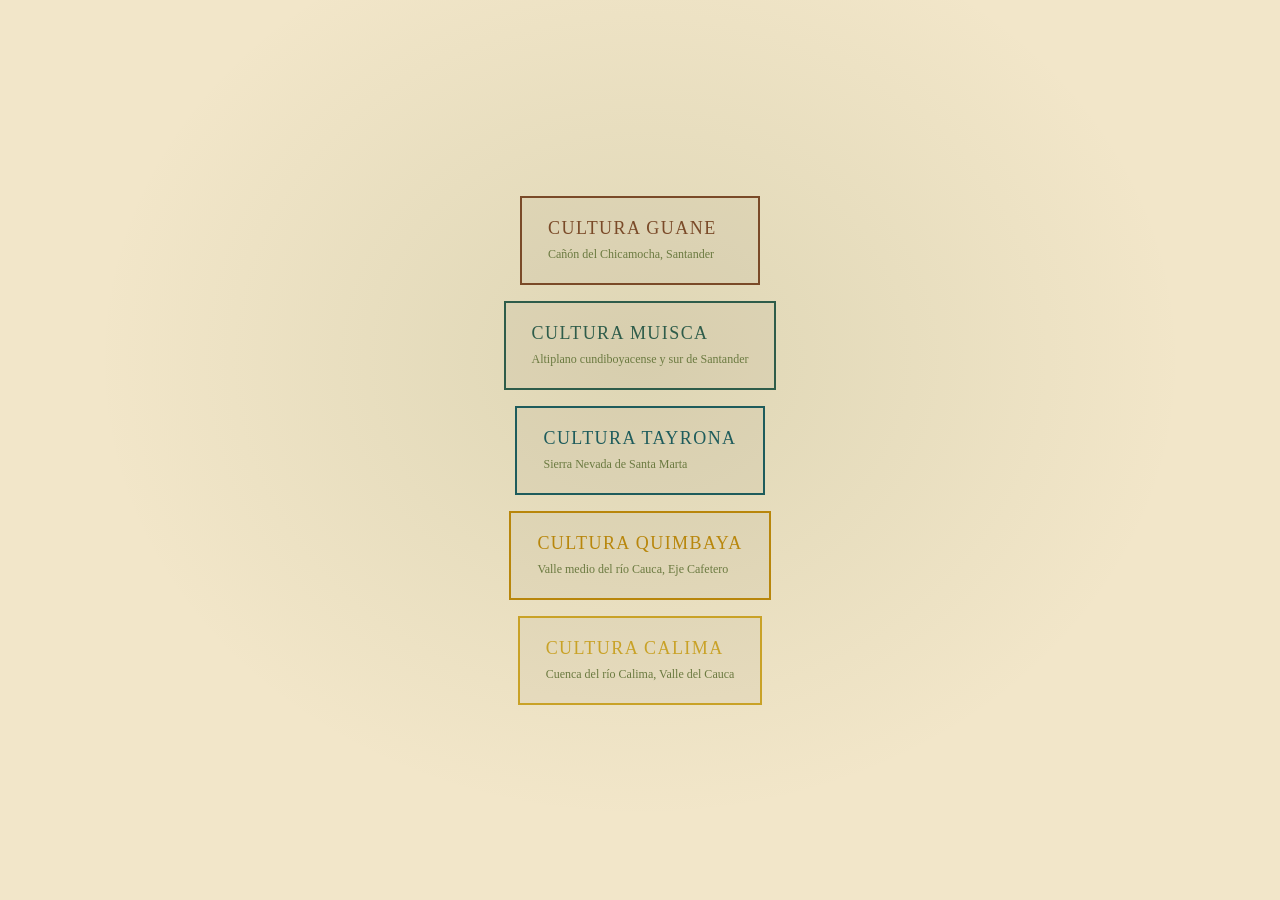
<file: index.html>
<!DOCTYPE html>
<html lang="es">
<head>
  <meta charset="UTF-8">
  <meta name="viewport" content="width=device-width, initial-scale=1.0, maximum-scale=1.0, user-scalable=no">
  <meta name="description" content="Museo virtual 3D multicultural: pueblos indígenas Guane y Muisca de Santander y el altiplano cundiboyacense, Colombia.">
  <meta name="theme-color" content="#5A3E2B">
  <meta name="author" content="Equipo Cafebot · Bucaramanga">
  <title>Museo Virtual — Culturas Precolombinas</title>
  <link rel="manifest" href="manifest.json">
  <link rel="icon" href="data:,">
  <link rel="stylesheet" href="css/styles.css">
</head>
<body>

  <!-- =========== SELECTOR DE CULTURAS (primera pantalla) =========== -->
  <div id="selector-cultura" role="dialog" aria-label="Selecciona una cultura">
    <div class="sc-badge">Equipo Cafebot · Bucaramanga · Colombia</div>
    <h1>Museo Virtual<br><em>Culturas Precolombinas</em></h1>
    <p>Elige qué cultura quieres recorrer.</p>
    <!-- Las tarjetas de cultura se generan dinámicamente en js/ui.js -->
  </div>

  <!-- =========== INTRO / SPLASH =========== -->
  <div id="intro" role="dialog" aria-label="Pantalla de inicio" style="display:none; opacity:0">
    <div class="ideco" aria-hidden="true"></div>
    <div class="ideco" aria-hidden="true"></div>
    <div class="ibadge">Equipo Cafebot · Bucaramanga · Colombia</div>
    <h1><span id="intro-titulo">Museo Virtual</span></h1>
    <p id="intro-sub">Recorre las salas y descubre la historia de esta cultura.</p>
    <button id="ibtn" type="button" aria-label="Entrar al museo virtual">Entrar al Museo</button>
  </div>

  <!-- =========== BARRA SUPERIOR =========== -->
  <div id="topbar" aria-hidden="true">
    <h1>Museo Virtual · Culturas Precolombinas</h1>
    <p>Equipo Cafebot · Bucaramanga</p>
    <button id="btn-cambiar-cultura" type="button">← Cambiar de cultura</button>
  </div>

  <!-- =========== INFO DE SALA ACTUAL =========== -->
  <div id="salabox" aria-live="polite" aria-atomic="true">
    <div class="sn" id="snum">Sala 1 de 6</div>
    <div class="st" id="sname">¿Quiénes eran los Guane?</div>
  </div>

  <!-- =========== ETIQUETA DE CONTROLES =========== -->
  <div id="clabel" aria-hidden="true">FLECHAS = mover · CLIC en piezas = información</div>

  <!-- =========== JOYSTICKS (TÁCTIL) =========== -->
  <div class="joystick-wrap" id="joy-left">
    <div class="joy-base" id="joyL-base" role="slider" tabindex="0"
         aria-label="Joystick de movimiento (táctil)">
      <div class="joy-knob" id="joyL-knob" aria-hidden="true"></div>
    </div>
    <div class="joy-label">MOVER</div>
  </div>
  <div class="joystick-wrap" id="joy-right">
    <div class="joy-base" id="joyR-base" role="slider" tabindex="0"
         aria-label="Joystick de rotación (táctil)">
      <div class="joy-knob" id="joyR-knob" aria-hidden="true"></div>
    </div>
    <div class="joy-label">GIRAR</div>
  </div>

  <!-- =========== NAV LATERAL DE SALAS =========== -->
  <nav id="salanav" aria-label="Navegación entre salas"></nav>

  <!-- =========== MINIMAPA =========== -->
  <div id="mm" aria-label="Mapa de posición" aria-hidden="true">
    <canvas id="mc" width="108" height="108"></canvas>
  </div>

  <!-- =========== TOOLTIP DE PIEZA =========== -->
  <div id="tip" role="tooltip" aria-hidden="true"></div>

  <!-- =========== PANEL LATERAL DE PIEZA =========== -->
  <aside id="panel" role="dialog" aria-modal="true" aria-labelledby="ptitle" aria-hidden="true">
    <button id="closebtn" type="button" aria-label="Cerrar panel de información">✕</button>
    <div class="ptag"   id="ptag"></div>
    <div class="ptitle" id="ptitle"></div>
    <div class="pline"  aria-hidden="true"></div>
    <div class="pdesc"  id="pdesc"></div>
    <div class="pdet"   id="pdet"></div>

    <!-- Galería rotativa (debajo de la descripción) -->
    <div class="pgallery" aria-label="Galería de imágenes de la pieza">
      <div class="pg-frame" id="pg-frame" style="display:none">
        <img class="pg-img" id="pg-img" alt="">
        <div class="pg-dots" id="pg-dots" role="tablist" aria-label="Selector de imagen"></div>
      </div>
    </div>
  </aside>

  <!-- =========== BANNER DE CONSENTIMIENTO GA =========== -->
  <div id="consent" role="region" aria-label="Aviso de privacidad">
    <strong>Privacidad.</strong>
    Usamos Google Analytics de forma anónima para entender cómo se usa el museo. ¿Aceptas?
    <div>
      <button id="consent-accept" type="button">Aceptar</button>
      <button id="consent-deny"   type="button" class="deny">Rechazar</button>
    </div>
  </div>

  <!-- =========== SCRIPTS =========== -->
  <!-- Three.js se carga como script clásico: expone window.THREE -->
  <script src="libs/three.min.js"></script>
  <!-- app.js es módulo ES y orquesta el resto -->
  <script type="module" src="js/app.js"></script>
</body>
</html>
</file>
<file: css/styles.css>
/* ============================================================
   GUANEBOT — Museo Virtual Arqueología Guane
   Hoja de estilos
   ============================================================ */

* { margin: 0; padding: 0; box-sizing: border-box; }

body {
  background: #1a0e05;
  overflow: hidden;
  font-family: Georgia, serif;
}

canvas { display: block; }

/* ---------- Top bar ---------- */
#topbar {
  position: fixed;
  top: 0; left: 0; right: 0;
  padding: 12px 24px;
  background: linear-gradient(180deg, rgba(90,62,43,.97) 0%, transparent 100%);
  pointer-events: none;
  z-index: 10;
}
#topbar h1 {
  font-size: 16px;
  letter-spacing: .15em;
  color: #D4A017;
  text-transform: uppercase;
  font-weight: normal;
}
#topbar p {
  font-size: 11px;
  color: #F2E6C9;
  opacity: .7;
  margin-top: 2px;
}

/* ---------- Sala box (footer) ---------- */
#salabox {
  position: fixed;
  bottom: 88px;
  left: 50%;
  transform: translateX(-50%);
  background: rgba(90,62,43,.93);
  border: 1px solid rgba(212,160,23,.5);
  padding: 9px 26px;
  text-align: center;
  pointer-events: none;
  z-index: 10;
}
#salabox .sn {
  font-size: 10px;
  color: #D4A017;
  letter-spacing: .2em;
  text-transform: uppercase;
}
#salabox .st {
  font-size: 14px;
  color: #F2E6C9;
  margin-top: 3px;
}

/* ---------- Controles label ---------- */
#clabel {
  position: fixed;
  top: 60px;
  left: 50%;
  transform: translateX(-50%);
  font-size: 10px;
  color: #8B7355;
  letter-spacing: .1em;
  pointer-events: none;
  z-index: 10;
  white-space: nowrap;
}

/* ---------- Joysticks (touch) ---------- */
.joystick-wrap {
  position: fixed;
  bottom: 24px;
  z-index: 20;
  touch-action: none;
  user-select: none;
  -webkit-user-select: none;
}
#joy-left  { left: 24px; }
#joy-right { right: 24px; }

.joy-base {
  width: 110px;
  height: 110px;
  border-radius: 50%;
  background: rgba(90,62,43,.45);
  border: 2px solid rgba(212,160,23,.5);
  position: relative;
  display: flex;
  align-items: center;
  justify-content: center;
}
.joy-knob {
  width: 44px;
  height: 44px;
  border-radius: 50%;
  background: rgba(212,160,23,.85);
  border: 2px solid rgba(212,160,23,1);
  position: absolute;
  top: 50%;
  left: 50%;
  transform: translate(-50%, -50%);
  pointer-events: none;
}
.joy-label {
  text-align: center;
  font-size: 10px;
  color: rgba(212,160,23,.7);
  letter-spacing: .1em;
  margin-top: 5px;
}

/* ---------- Panel lateral (detalle de pieza) ---------- */
#panel {
  position: fixed;
  right: 0;
  top: 0;
  bottom: 0;
  width: 310px;
  background: rgba(242,230,201,.98);
  border-left: 2px solid rgba(212,160,23,.4);
  padding: 38px 22px;
  transform: translateX(100%);
  transition: transform .4s ease;
  overflow-y: auto;
  z-index: 20;
}
#panel.open { transform: translateX(0); }

.ptag {
  font-size: 10px;
  color: #C56A3D;
  letter-spacing: .2em;
  text-transform: uppercase;
  margin-bottom: 9px;
}
.ptitle {
  font-size: 19px;
  color: #5A3E2B;
  line-height: 1.3;
  margin-bottom: 13px;
}
.pline {
  width: 34px;
  height: 2px;
  background: linear-gradient(90deg, #D4A017, transparent);
  margin-bottom: 16px;
}
.pdesc {
  font-size: 13px;
  color: #5A3E2B;
  line-height: 1.85;
  margin-bottom: 14px;
  opacity: .85;
}
.pdet {
  font-size: 12px;
  color: #5A3E2B;
  line-height: 1.75;
  opacity: .65;
  margin-bottom: 18px;
}
.pdet span { color: #C56A3D; font-weight: bold; }

/* Galería de imágenes (debajo de la descripción) */
.pgallery {
  margin-top: 4px;
  border-top: 1px solid rgba(90,62,43,.15);
  padding-top: 14px;
}
.pg-frame {
  position: relative;
  width: 100%;
  height: 200px;
  overflow: hidden;
  background: #1a0e05;
  border: 1px solid rgba(90,62,43,.2);
}
.pg-img {
  width: 100%;
  height: 100%;
  object-fit: cover;
  display: block;
  opacity: 0;
  transition: opacity .4s ease;
}
.pg-img.loaded { opacity: 1; }
.pg-dots {
  position: absolute;
  left: 0; right: 0;
  bottom: 8px;
  display: flex;
  justify-content: center;
  gap: 6px;
}
.pg-dot {
  width: 7px;
  height: 7px;
  border-radius: 50%;
  background: rgba(242,230,201,.55);
  border: 1px solid rgba(90,62,43,.4);
  transition: background .2s, transform .2s;
  cursor: pointer;
}
.pg-dot.on {
  background: #D4A017;
  border-color: #D4A017;
  transform: scale(1.2);
}

#closebtn {
  position: absolute;
  top: 13px;
  right: 13px;
  background: transparent;
  border: 1px solid rgba(90,62,43,.3);
  color: #5A3E2B;
  width: 28px;
  height: 28px;
  cursor: pointer;
  font-size: 14px;
  display: flex;
  align-items: center;
  justify-content: center;
}

/* ---------- Minimapa ---------- */
#mm {
  position: fixed;
  bottom: 88px;
  right: 14px;
  width: 108px;
  height: 108px;
  pointer-events: none;
  z-index: 10;
}

/* ---------- Nav lateral de salas ---------- */
#salanav {
  position: fixed;
  left: 14px;
  top: 50%;
  transform: translateY(-50%);
  display: flex;
  flex-direction: column;
  gap: 7px;
  z-index: 10;
}
.dot {
  width: 8px;
  height: 8px;
  background: rgba(90,62,43,.25);
  border: 1px solid rgba(90,62,43,.4);
  cursor: pointer;
  position: relative;
  pointer-events: all;
}
.dot.on { background: #D4A017; border-color: #D4A017; }
.dot .dl {
  position: absolute;
  left: 13px;
  top: 50%;
  transform: translateY(-50%);
  white-space: nowrap;
  font-size: 10px;
  color: #FFF8E8;                 /* mejora de contraste */
  background: rgba(90,62,43,.95);
  padding: 3px 7px;
  opacity: 0;
  transition: opacity .2s;
  pointer-events: none;
}
.dot:hover .dl,
.dot:focus-within .dl { opacity: 1; }

/* ---------- Tooltip hover en piezas ---------- */
#tip {
  position: fixed;
  pointer-events: none;
  z-index: 15;
  background: rgba(90,62,43,.93);
  border: 1px solid rgba(212,160,23,.5);
  padding: 6px 12px;
  font-size: 12px;
  color: #F2E6C9;
  opacity: 0;
  transition: opacity .2s;
}

/* ---------- Intro / splash ---------- */
#intro {
  position: fixed;
  inset: 0;
  background: #F2E6C9;
  display: flex;
  flex-direction: column;
  align-items: center;
  justify-content: center;
  z-index: 100;
  background-image: radial-gradient(ellipse at 50% 40%, rgba(107,122,64,.15) 0%, transparent 60%);
}
.ideco {
  position: absolute;
  border-radius: 50%;
  border: 1px solid rgba(90,62,43,.1);
}
.ideco:nth-child(1) { width: 200px; height: 200px; top: 9%;   left: 5%; }
.ideco:nth-child(2) { width: 150px; height: 150px; bottom: 13%; right: 7%; }
.ibadge {
  font-size: 11px;
  letter-spacing: .25em;
  color: #C56A3D;
  text-transform: uppercase;
  margin-bottom: 20px;
}
#intro h1 {
  font-size: clamp(28px, 5vw, 56px);
  color: #5A3E2B;
  text-align: center;
  line-height: 1.15;
  margin-bottom: 13px;
}
#intro h1 em { color: #D4A017; font-style: italic; display: block; }
#intro p {
  font-size: 13px;
  color: #6B7A40;
  text-align: center;
  max-width: 390px;
  line-height: 1.85;
  margin-bottom: 40px;
}
#ibtn {
  background: transparent;
  border: 2px solid rgba(90,62,43,.55);
  color: #5A3E2B;
  font-family: Georgia, serif;
  font-size: 16px;
  letter-spacing: .2em;
  text-transform: uppercase;
  padding: 20px 52px;
  cursor: pointer;
  -webkit-tap-highlight-color: rgba(197,106,61,.3);
  touch-action: manipulation;
  min-width: 220px;
  min-height: 64px;
}
#ibtn:hover {
  border-color: #C56A3D;
  color: #C56A3D;
  background: rgba(197,106,61,.07);
}

/* ---------- Selector de culturas ---------- */
#selector-cultura {
  position: fixed;
  inset: 0;
  background: #F2E6C9;
  display: flex;
  flex-direction: column;
  align-items: center;
  justify-content: center;
  z-index: 110;
  padding: 24px;
  background-image: radial-gradient(ellipse at 50% 40%, rgba(107,122,64,.15) 0%, transparent 60%);
}
.sc-badge {
  font-size: 11px;
  letter-spacing: .25em;
  color: #C56A3D;
  text-transform: uppercase;
  margin-bottom: 20px;
}
#selector-cultura h1 {
  font-size: clamp(26px, 4.5vw, 48px);
  color: #5A3E2B;
  text-align: center;
  line-height: 1.15;
  margin-bottom: 10px;
}
#selector-cultura h1 em { color: #D4A017; font-style: italic; }
#selector-cultura > p {
  font-size: 13px;
  color: #6B7A40;
  text-align: center;
  margin-bottom: 32px;
}
.cultura-card {
  background: rgba(90,62,43,.05);
  border: 2px solid var(--color-cultura, #5A3E2B);
  color: #5A3E2B;
  font-family: Georgia, serif;
  text-align: left;
  padding: 20px 26px;
  margin: 8px;
  min-width: 240px;
  max-width: 300px;
  cursor: pointer;
  -webkit-tap-highlight-color: rgba(197,106,61,.3);
  touch-action: manipulation;
}
.cultura-card:hover,
.cultura-card:focus-visible {
  background: rgba(90,62,43,.12);
  outline: none;
}
.cc-nombre {
  font-size: 18px;
  color: var(--color-cultura, #5A3E2B);
  text-transform: uppercase;
  letter-spacing: .08em;
  margin-bottom: 6px;
}
.cc-sub {
  font-size: 12px;
  color: #6B7A40;
  line-height: 1.5;
}

/* ---------- Botón "Cambiar de cultura" (dentro del museo) ---------- */
#btn-cambiar-cultura {
  pointer-events: auto;
  margin-top: 8px;
  background: transparent;
  border: 1px solid rgba(212,160,23,.5);
  color: #D4A017;
  font-family: Georgia, serif;
  font-size: 11px;
  letter-spacing: .1em;
  text-transform: uppercase;
  padding: 6px 14px;
  cursor: pointer;
}
#btn-cambiar-cultura:hover {
  background: rgba(212,160,23,.12);
}

/* ---------- Banner de consentimiento GA ---------- */
#consent {
  position: fixed;
  left: 14px;
  bottom: 14px;
  max-width: 360px;
  background: rgba(90,62,43,.96);
  color: #F2E6C9;
  border: 1px solid rgba(212,160,23,.5);
  padding: 12px 16px;
  font-size: 12px;
  line-height: 1.5;
  z-index: 50;
  display: none;
}
#consent.show { display: block; }
#consent a { color: #D4A017; }
#consent button {
  margin-top: 8px;
  margin-right: 6px;
  background: #D4A017;
  color: #1a0e05;
  border: none;
  padding: 6px 14px;
  font-family: Georgia, serif;
  font-size: 11px;
  letter-spacing: .15em;
  text-transform: uppercase;
  cursor: pointer;
}
#consent button.deny {
  background: transparent;
  color: #F2E6C9;
  border: 1px solid rgba(242,230,201,.4);
}

/* ---------- Accesibilidad: prefers-reduced-motion ---------- */
@media (prefers-reduced-motion: reduce) {
  *, *::before, *::after {
    animation-duration: 0.01ms !important;
    animation-iteration-count: 1 !important;
    transition-duration: 0.01ms !important;
    scroll-behavior: auto !important;
  }
}

/* ---------- Foco visible (accesibilidad teclado) ---------- */
:focus-visible {
  outline: 2px solid #D4A017;
  outline-offset: 2px;
}
#ibtn:focus-visible,
#closebtn:focus-visible {
  outline-color: #C56A3D;
}
</file>
